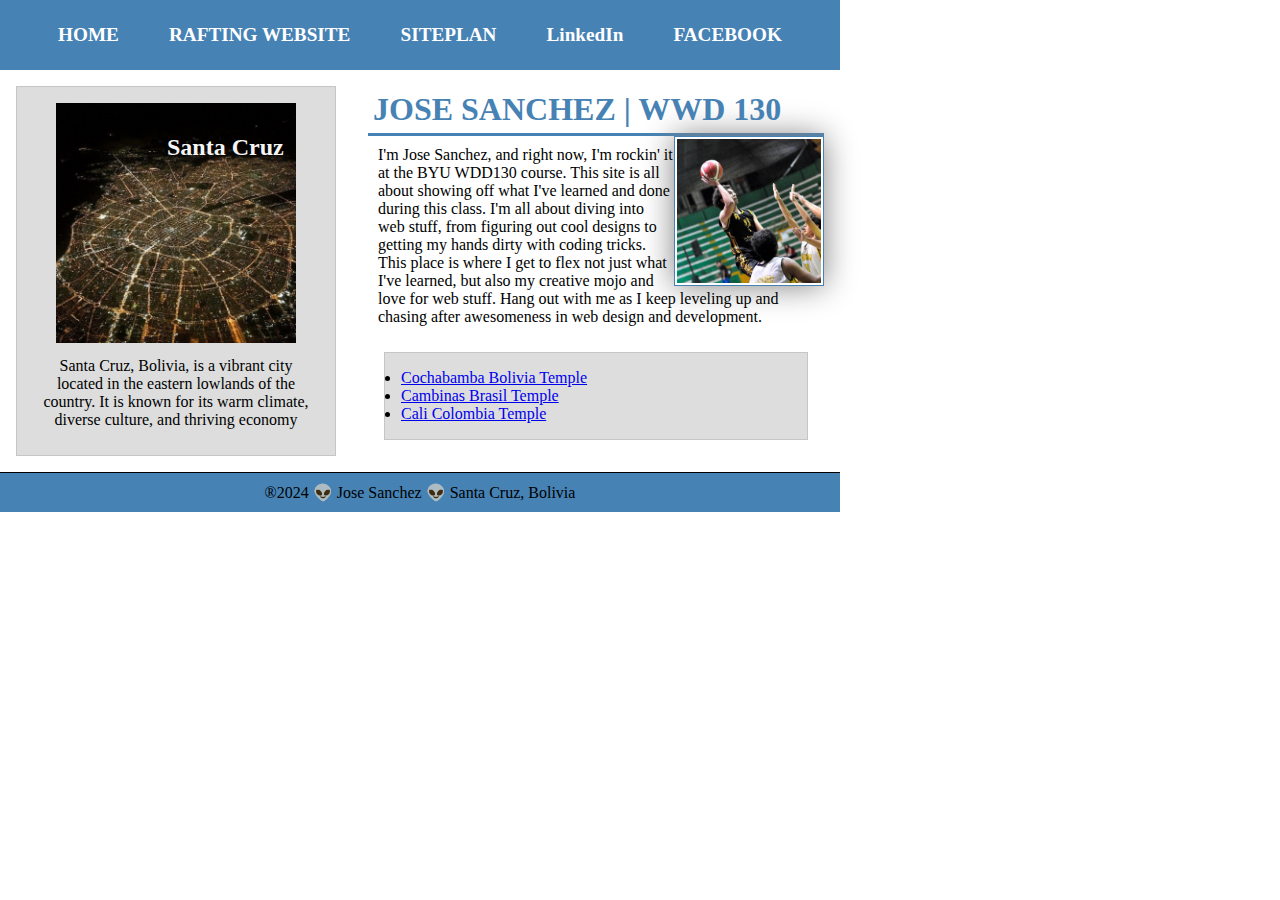
<file: index.html>
<!doctype html>
<html lang="en-US">
  <head>
    <meta charset="utf-8">
    <meta name="viewport" content="width=device-width,initial-scale=1.0">
    <title>Jose Sanchez  WDD 130</title>
    <meta name ="description" content="My name is Jose Sanchez, and I'm currently enrolled in the BYU WDD130 course. This webpage serves as a platform to showcase and assess the knowledge and skills I've acquired throughout the duration of the course. As an enthusiastic learner, I've dedicated myself to exploring various aspects of web development, from design principles to coding techniques. Through this page, I aim to demonstrate not only my understanding of the course material but also my creativity and passion for web development. Join me on this journey as I continue to expand my expertise and strive for excellence in the field of web design and development">
    <meta name="author" content="Jose Sanchez wdd130">
    <link href="styles/style.css" rel="stylesheet" >
  </head>

  <body>
    <header>
        <nav>
            <a href="#">HOME</a>
            <a href="wwr/">RAFTING WEBSITE</a>
            <a href="wwr/sie-plan-rafting.html">SITEPLAN</a>
            <a href="www.linkedin.com/in/jose-sánchez-bejarano-bb2590280"> LinkedIn</a>
            <a href="https://www.facebook.com/"> FACEBOOK</a>
          </nav>
        </header>
        <div class="grid">
          <main>
            <h1>JOSE SANCHEZ | WWD 130</h1> 
            <img src="images/profile.jpeg" alt="Jose Sanchez" width="200"/>
            <p>I'm Jose Sanchez, and right now, I'm rockin' it at the BYU WDD130 course. This site is all about showing off what I've learned and done during this class. I'm all about diving into web stuff, from figuring out cool designs to getting my hands dirty with coding tricks. This place is where I get to flex not just what I've learned, but also my creative mojo and love for web stuff. Hang out with me as I keep leveling up and chasing after awesomeness in web design and development.</p>
            <ul class="box">
              <li><a href="https://www.churchofjesuschrist.org/temples/details/cochabamba-bolivia-temple" target="_blank">Cochabamba Bolivia Temple</a></li>
              <li><a href="https://www.churchofjesuschrist.org/temples/details/campinas-brazil-temple" target="_blank">Cambinas Brasil Temple</a></li>
              <li><a href="https://www.churchofjesuschrist.org/temples/details/cali-colombia-temple" target="_blank">Cali Colombia Temple</a></li>
            </ul>
          </main>
          <!-- Cambio: Aquí se movió el elemento aside dentro del contenedor div.grid -->
          <aside class="box">
            <h2>Santa Cruz</h2>
            <img src="images/santa-cruz-vista-aerea.jpg" alt="Santa cruz air">
            <p>Santa Cruz, Bolivia, is a vibrant city located in the eastern lowlands of the country. It is known for its warm climate, diverse culture, and thriving economy</p>
          </aside>
        </div>
    
        
        <footer>
          <p>&#174;2024 👽 Jose Sanchez  👽 Santa Cruz, Bolivia</p>  
        </footer>
  </body>
  <!-- last update 14.03.2014-->
</html>
</file>
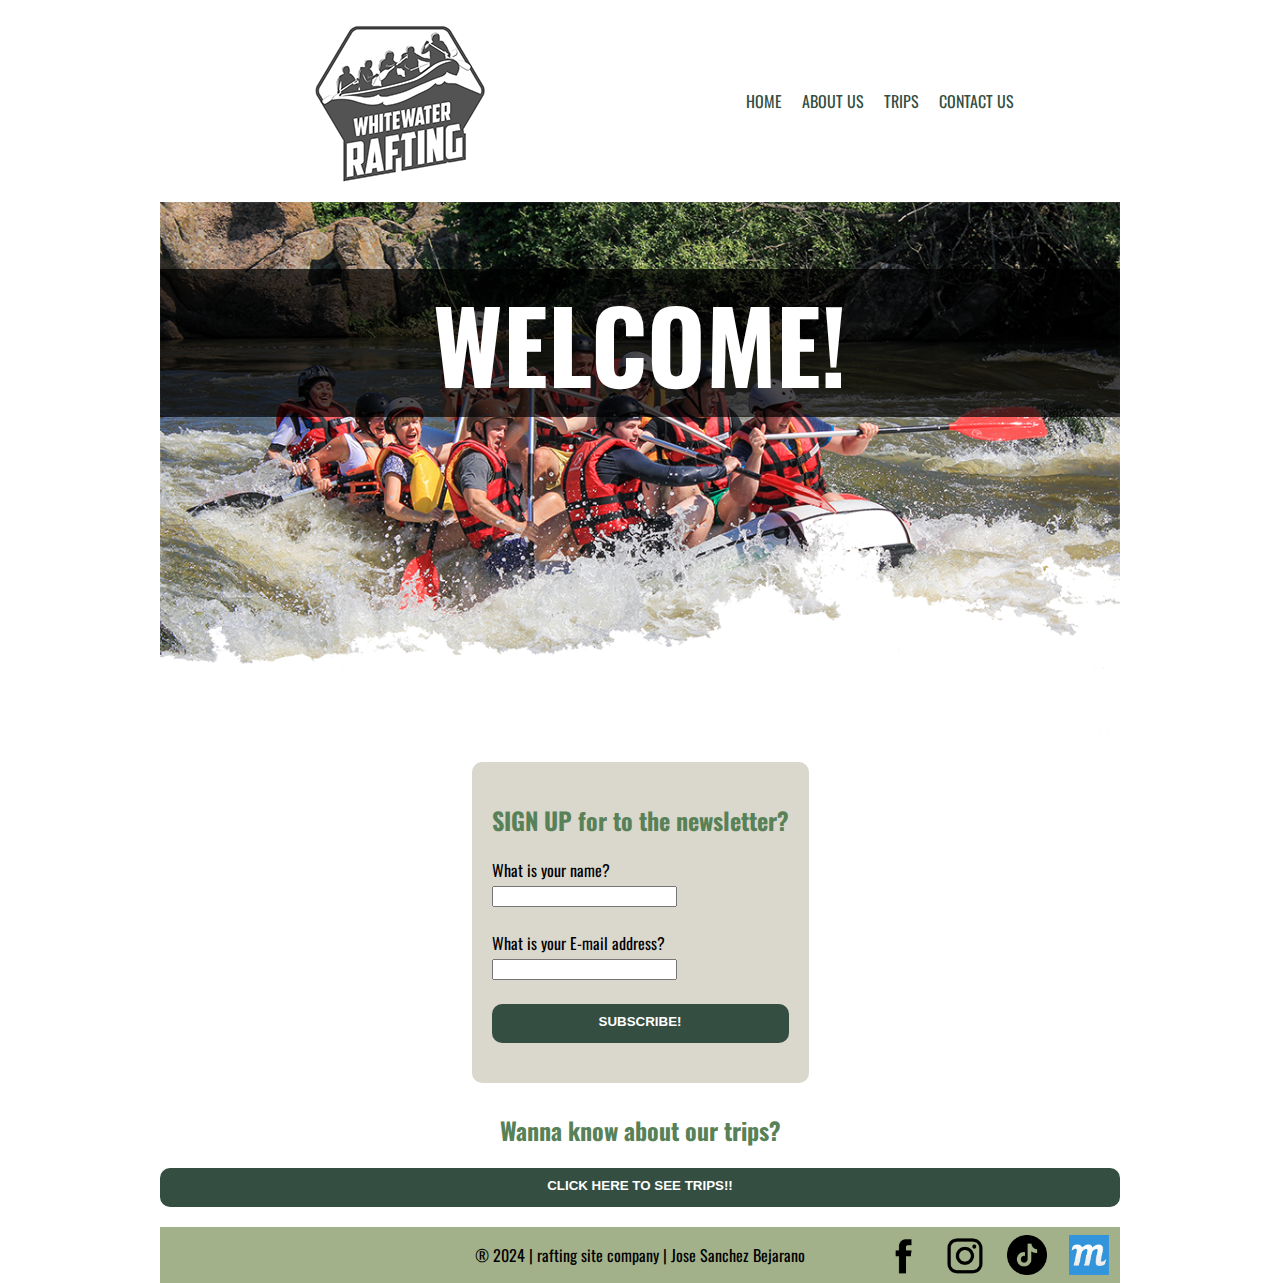
<file: wwr/index.html>
<!DOCTYPE html>
<html lang="en">
<head>
    <meta charset="UTF-8">
    <meta name="viewport" content="width=device-width, initial-scale=1.0">
    <title>Rafting site company home page</title>
    <meta name="description" content="Explore the essence of adventure on our website dedicated to white-water rafting. Dive into detailed guides, captivating imagery, and enticing descriptions of our exhilarating excursions. Discover the thrill awaiting you amidst nature's untamed beauty. Start planning your next adrenaline-fueled journey today!">
    <meta name="author" content="Jose Sanchez wdd130">
    <link  href="styles/rafting.css" rel="stylesheet">
</head>
<body>
    <header>
        <img src="images/website-logo.png" alt="site logo">
        <nav>
            <a href="index.html">HOME</a>
            <a href="about.html">ABOUT US</a>
            <a href="trips.html">TRIPS</a>
            <a href="contact.html">CONTACT US</a>
        </nav> 
        
    </header>
    <Main>
    <div class="homepage">
        <h1>WELCOME!</h1>
        <div class="background">
          <img src="images/heroimage.png" alt="welcome-image">
        </div>
    </div>
        <div class="form">
            <form>
                <h2> SIGN UP for to the newsletter?</h2>
                <label for="question1">What is your name?</label><br>
                <input type="text" id="question1" name="name"><br><br>
    
                <label for="question2">What is your E-mail address?</label><br>
                <input type="text" id="question2" name="address"><br><br>
                
                <button type="submit" id="submit-button"> SUBSCRIBE!</button>
          </form> 
         </div>
         <h2>Wanna know about our trips?</h2>
        <button type="button" id="contactbutton" onclick="window.location.href='trips.html'"> CLICK HERE TO SEE TRIPS!!</button>      
    </main>
    <footer>
        <p></p>
        <p>&#174; 2024 | rafting site company | Jose Sanchez Bejarano</p> 
        <nav class="sociallinks">
            <a href="https://facebook.com"><img src="images/socialmedia1.webp" alt="facebook"></a>
            <a href="https://instagram.com"><img src="images/socialmedia3.webp" alt="instagram"></a>
            <a href="https://www.tiktok.com/"><img src="images/socialmedia4.webp" alt="tiktok"></a>
            <a href="https://app.moqups.com/tLy3Ry1AZb2GBJyRvs6DhQZPJ04hWv7E/view/page/ad64222d5"> <img src="images/logomoqups.jpg" alt="wireframe here"></a>
        </nav>
    </footer>   
</body>
</html>
</file>
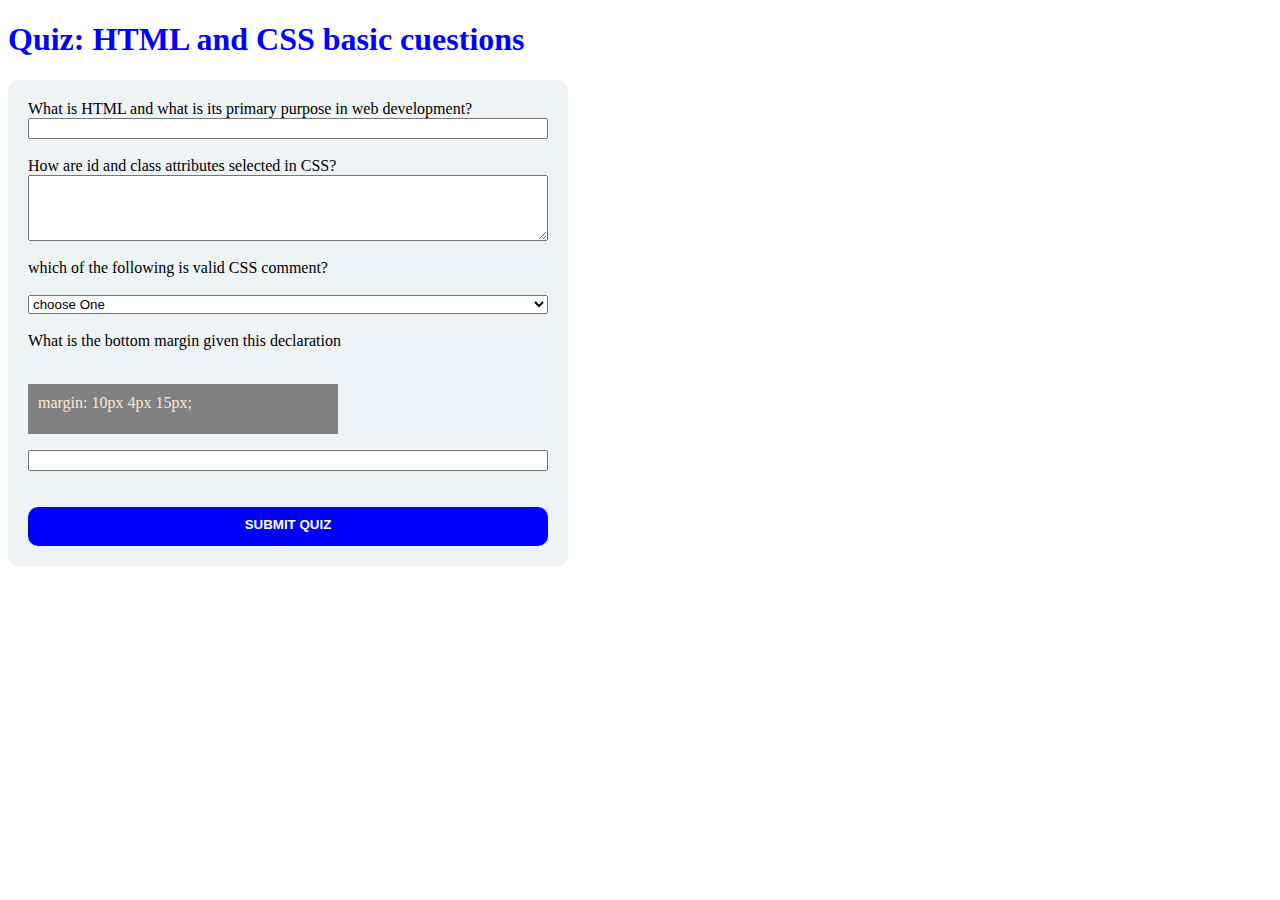
<file: quiz.html>
<!DOCTYPE html>
<html lang="en">
<head>
    <meta charset="UTF-8">
    <meta name="viewport" content="width=device-width, initial-scale=1.0">
    <meta name="description" content="This HTML snippet presents a fundamental quiz form, delving into queries about HTML and CSS basics. Explore questions about HTML's primary role in web development, the selection of ID and class attributes in CSS, valid CSS comments, and practical margin declarations. Dive into this interactive quiz to test your knowledge in HTML and CSS essentials.">
    <meta name="author" content="Jose Sanchez wdd130">
    <title>Quiz page</title>
    <link href="styles/quiz.css" rel="stylesheet">
</head>
<body>
    <header>
        <h1>Quiz: HTML and CSS basic cuestions</h1>
    </header>
    <form>
          <label for="question 1">What is HTML and what is its primary purpose in web development?</label>
          <input type="text" id="q1" name="q1"><br>

          <label for="question 2">How are id and class attributes selected in CSS?</label>
          <textarea id="q2" name="q2" rows="4" cols="50"></textarea><br>
          
          <label for="question 3">which of the following is valid CSS comment?</label><br>
            <select id="q3" name="q3"><br>
            <option value="" selected disabled>choose One</option>
            <option value="option1">Option 1</option>
            <option value="option2">option 2</option>
            <option value="option3">option 3</option>            
            </select><br>

          <label for="q4">What is the bottom margin given this declaration</label><br>
            <p>margin: 10px 4px 15px;</p>
            <input type="number" id="q4" name="q4" step="1" required><br><br>
            
            
          <button type="submit"> SUBMIT QUIZ</button>
    </form>
</body>
</html>
</file>
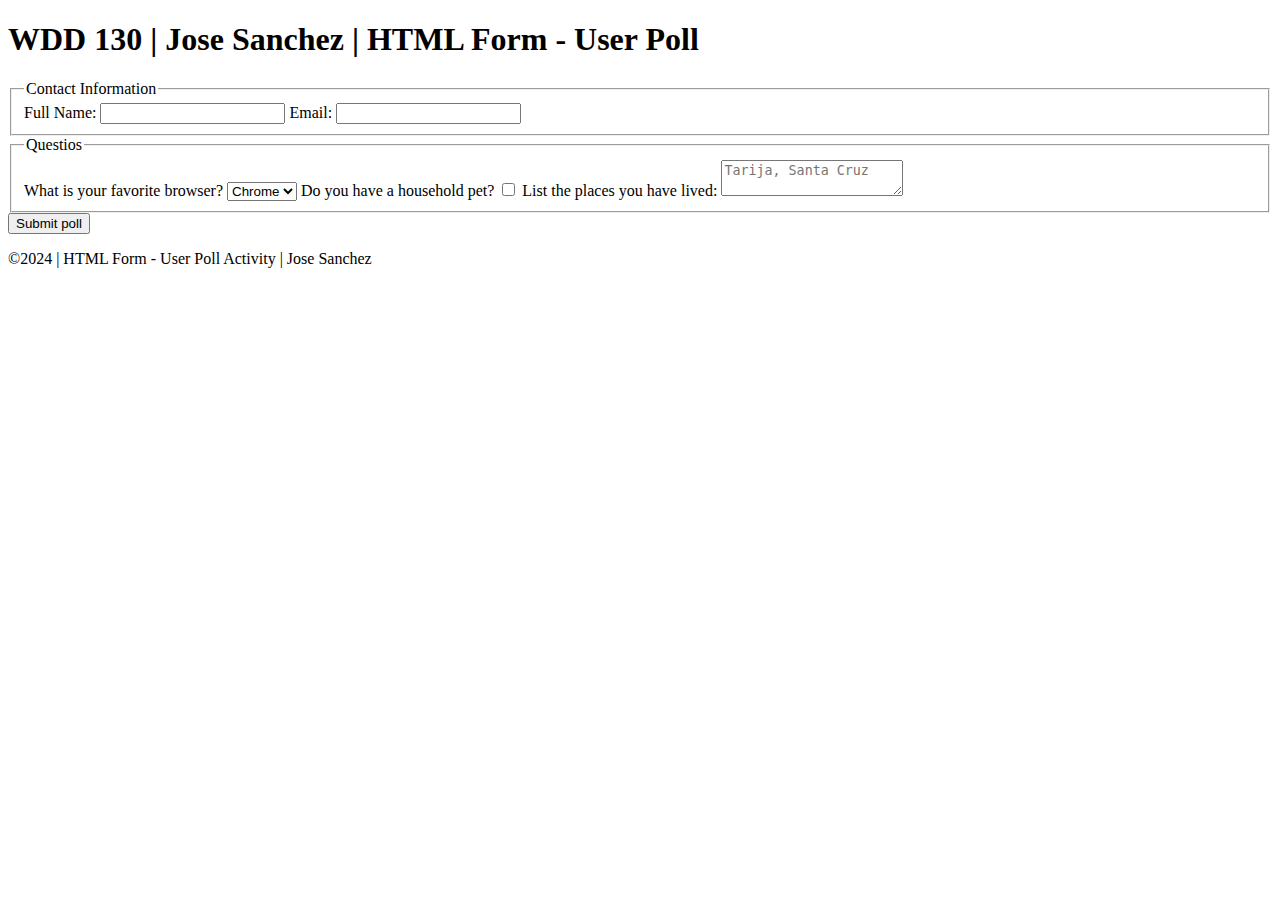
<file: week05/poll-form.html>
<!DOCTYPE html>
<html lang="en-us">
<head>
  <meta charset="utf-8">
  <meta name="viewport" content="width=device-width, initial-scale=1">
  <title>WDD 130 | HTML Form - User Poll</title>
</head>
<body>
<header>
  <h1>WDD 130 | Jose Sanchez | HTML Form - User Poll</h1>
</header>
<main>
    <form>
      <fieldset>
        <legend>Contact Information</legend>
        <label for="fullname">Full Name:</label>
        <input type="text" id="fullname" name="fullname">
        <label for="useremail">Email:</label>
        <input type="email" id="useremail" name="useremail">
      </fieldset>
      <fieldset>
        <legend>Questios</legend>
        <label for="browser">What is your favorite browser?</label>
         <select id="browser" name="browser">
            <option value="chrome">Chrome</option>
            <option value="firefox">Firefox</option>
            <option value="edge">Edge</option>
            <option value="other">Other</option>
         </select> 
        <label for="pet">Do you have a household pet?</label>
        <input type="checkbox" id="pet" name="pet">
        <label for="feedback">List the places you have lived:</label>
        <textarea id="feedback" name="feedback" rows="2" placeholder="Tarija, Santa Cruz"></textarea>
      </fieldset>
      <button type="submit"> Submit poll</button>
    </form>
</main>
<footer>
  <p>©2024 | HTML Form - User Poll Activity | Jose Sanchez</p>
</footer>
</body>
</html>
</file>
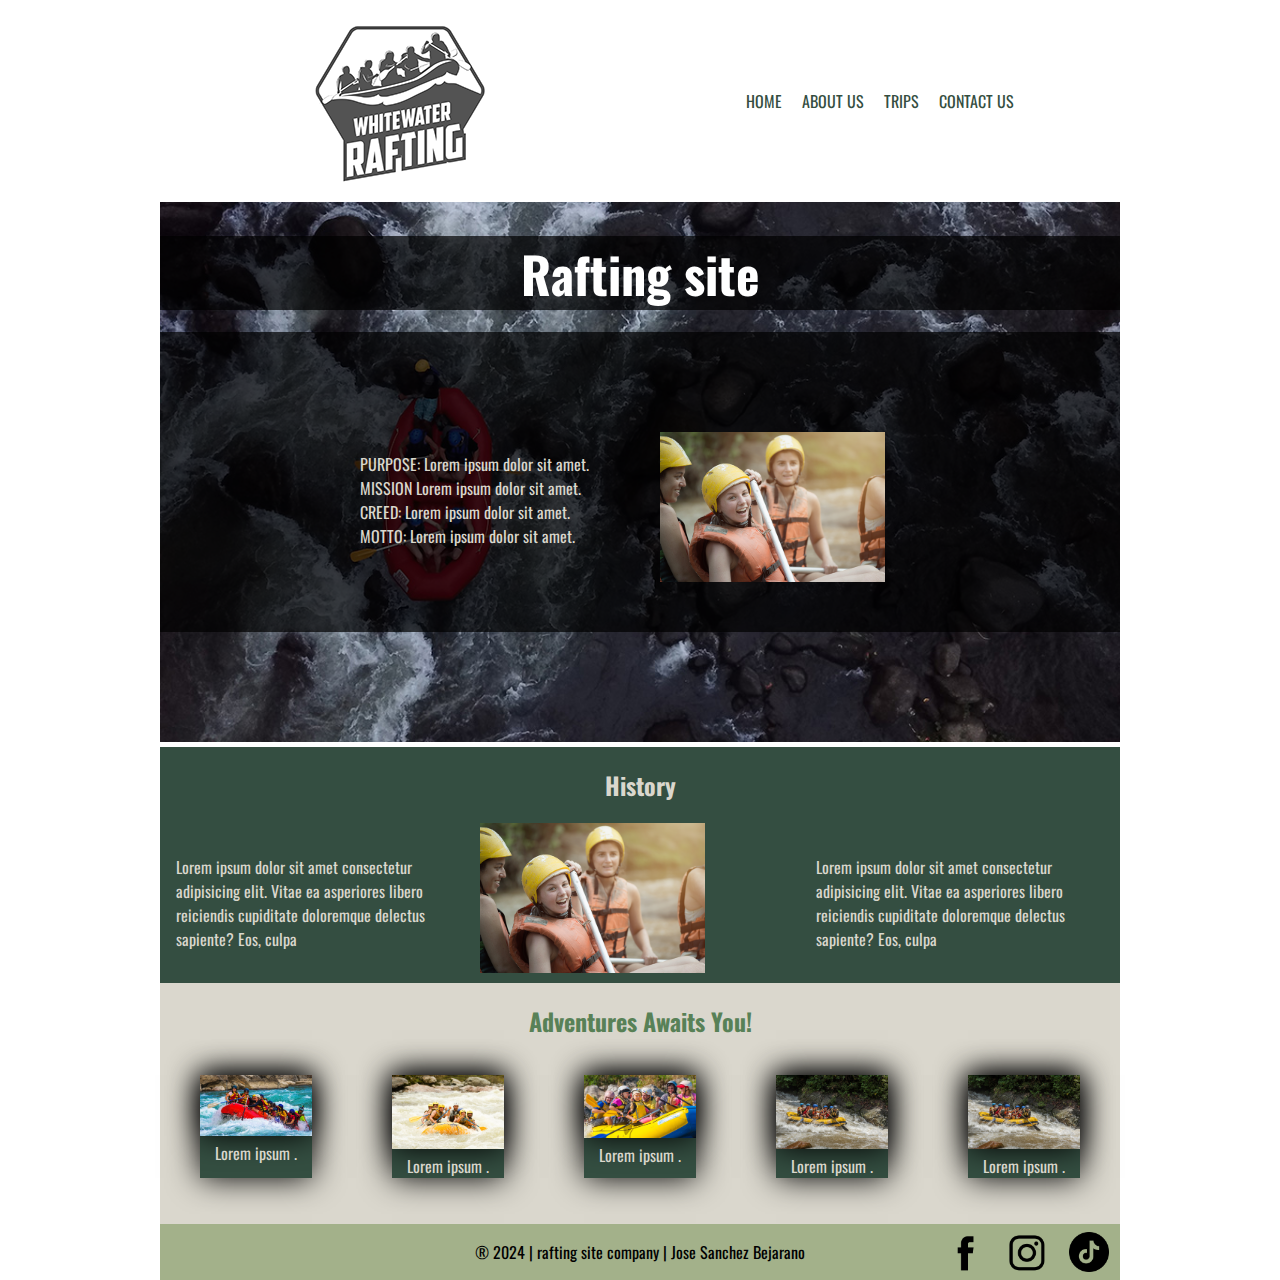
<file: wwr/about.html>
<!DOCTYPE html>
<html lang="en">
<head>
    <meta charset="UTF-8">
    <meta name="viewport" content="width=device-width, initial-scale=1.0">
    <title>White Wathers rafting site About Us page</title>
    <meta name="description" content=" This page features a clear and easy-to-navigate structure, with a header containing the site's logo and a navigation menu allowing access to main sections like home, about us, trips, and contact. The main body of the page includes a prominent section with images and promotional text about the site's purpose and mission. Additionally, it provides information about rafting history and a section dedicated to the thrilling adventures awaiting visitors. The footer includes the copyright year, the name of the rafting company, and the owner's name, along with links to the company's social media. In summary, this page offers a comprehensive overview of the rafting company, its history, and the exciting experiences it offers, all presented in an engaging and accessible manner for users.">
    <meta name="author" content="Jose Sanchez">
    <link  href="styles/rafting.css" rel="stylesheet">
</head>
<body>
    <header>
        <img src="images/website-logo.png" alt="site logo">
        <nav>
            <a href="index.html">HOME</a>
            <a href="about.html">ABOUT US</a>
            <a href="trips.html">TRIPS</a>
            <a href="contact.html">CONTACT US</a>
        </nav> 
    </header>
    <main>
        <section>
        <div class="hero">
            <h1>Rafting site</h1>
            <div class="background">
                <img src="images/background2.jpg" alt="background2">
            </div>
            <div class="content">
                <img src="images/rafting21_600.png" alt="happy client">
                <p>PURPOSE: Lorem ipsum dolor sit amet. MISSION Lorem ipsum dolor sit amet. CREED: Lorem ipsum dolor sit amet. MOTTO: Lorem ipsum dolor sit amet.</p>
             </div> 
        </div>
        <div class="history">
            <h2>History</h2>
            <img src="images/rafting21_600.png" alt="history img">
            <p>Lorem ipsum dolor sit amet consectetur adipisicing elit. Vitae ea asperiores libero reiciendis cupiditate doloremque delectus sapiente? Eos, culpa</p>
            <p>Lorem ipsum dolor sit amet consectetur adipisicing elit. Vitae ea asperiores libero reiciendis cupiditate doloremque delectus sapiente? Eos, culpa</p>
        </div>
        </section>
        
        <section>
        <div class="adventure">
            <h2>Adventures Awaits You!</h2>
            <figure>
                <img src="images/image1.jpg" alt="image 1">
                <figcaption>Lorem ipsum .</figcaption>
            </figure>
            <figure>
                <img src="images/image2.jpg" alt="image 2">
                <figcaption>Lorem ipsum .</figcaption>
            </figure>
            <figure>
                <img src="images/image3.jpg" alt="image 3">
                <figcaption>Lorem ipsum .</figcaption>
            </figure>
            <figure>
                <img src="images/image4.jpg" alt="image 4">
                <figcaption>Lorem ipsum .</figcaption>
            </figure>
            <figure>
                <img src="images/image5.jpg" alt="image 5">
                <figcaption>Lorem ipsum .</figcaption>
            </figure>
        </div>
        </section>
    </main>
    <footer>
        <p></p>
        <p>&#174; 2024 | rafting site company | Jose Sanchez Bejarano</p> 
        <nav class="sociallinks">
            <a href="https://facebook.com"><img src="images/socialmedia1.webp" alt="facebook"></a>
            <a href="https://instagram.com"><img src="images/socialmedia3.webp" alt="instagram"></a>
            <a href="https://www.tiktok.com/"><img src="images/socialmedia4.webp" alt="tiktok"></a>
        </nav>
    </footer>   
</body> 
</html>
</file>
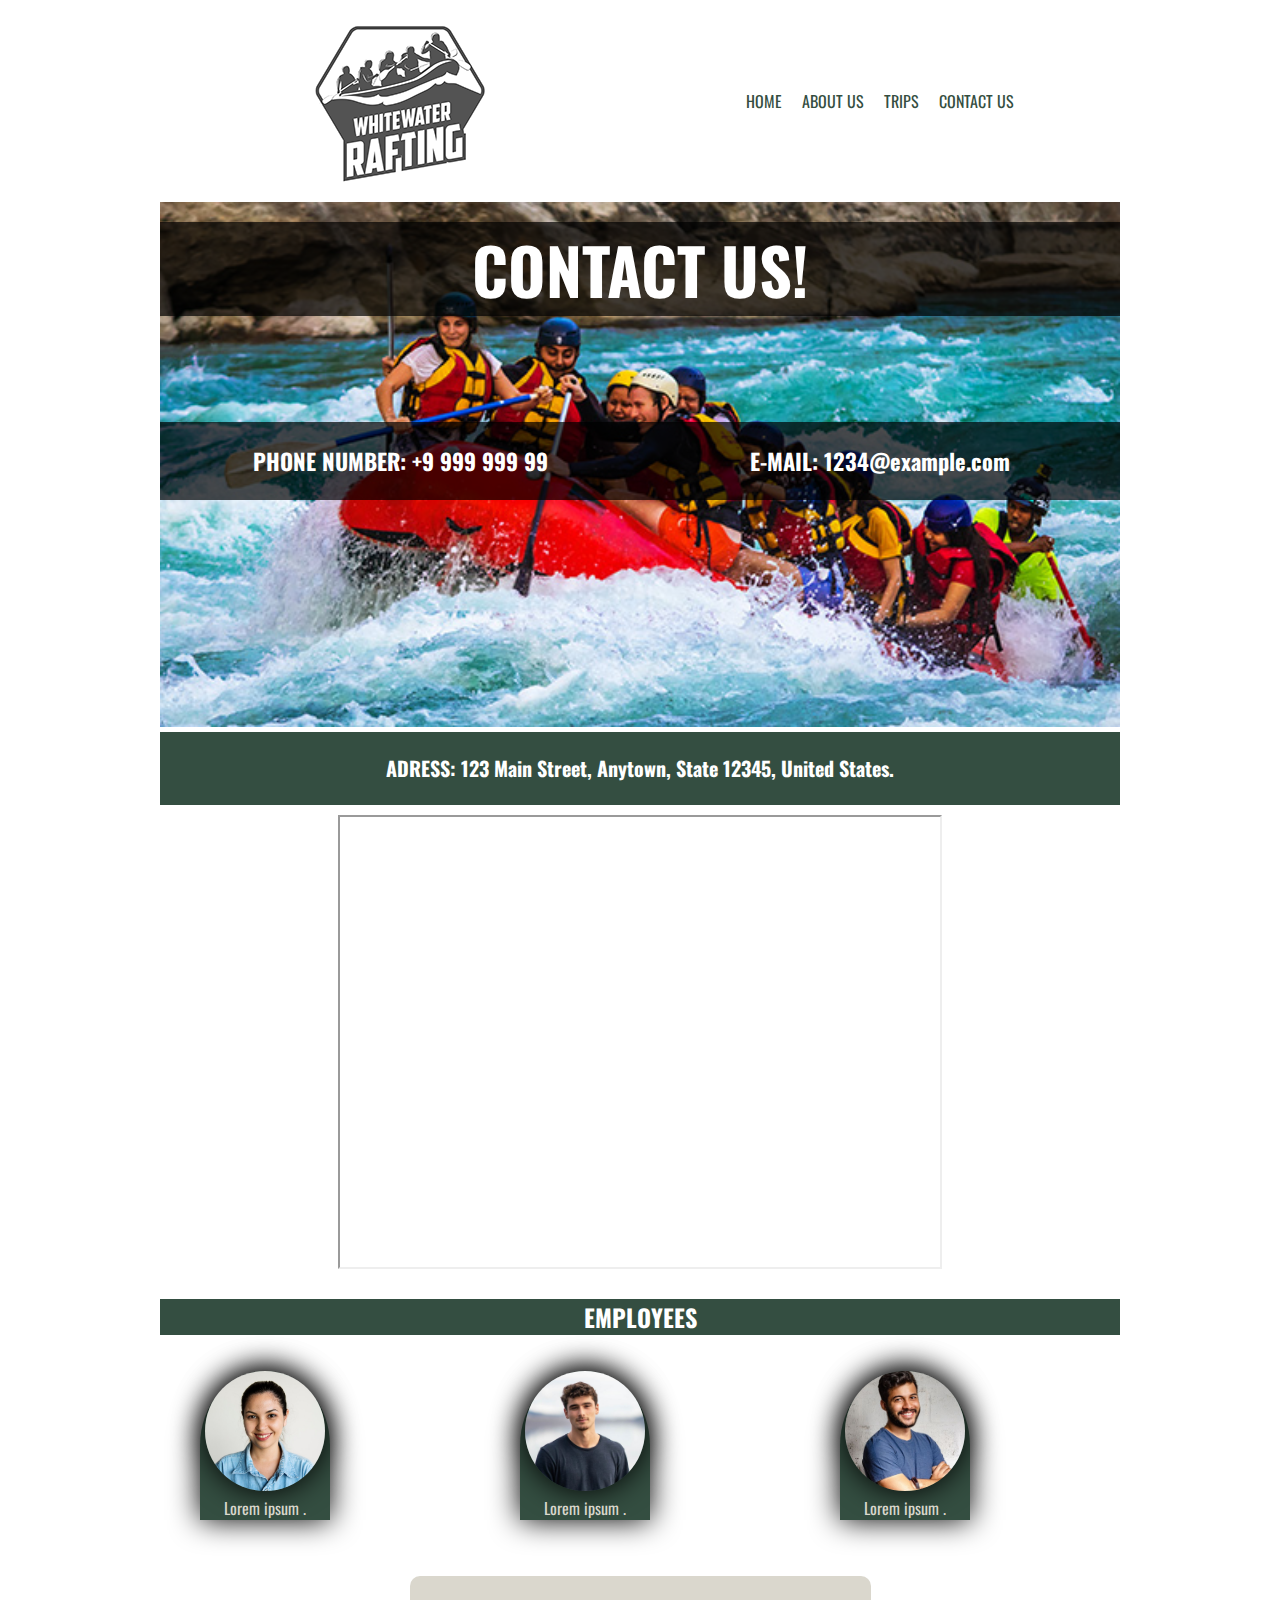
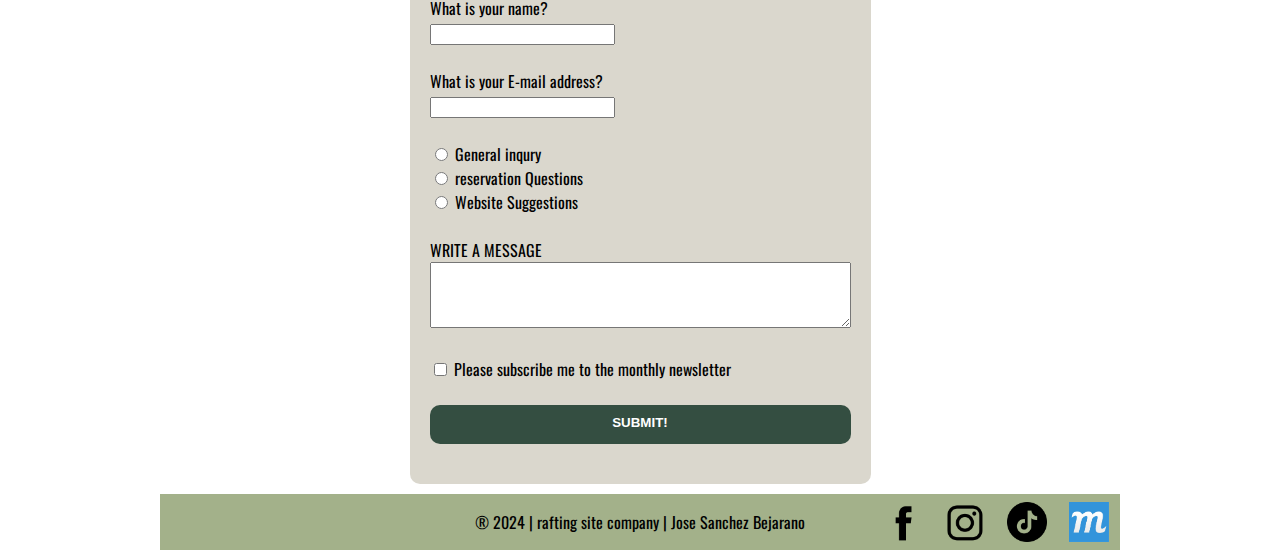
<file: wwr/contact.html>
<!DOCTYPE html>
<html lang="en">
<head>
    <meta charset="UTF-8">
    <meta name="viewport" content="width=device-width, initial-scale=1.0">
    <title>Contact US rafting site page</title>
    <meta name="description" content="Featuring essential navigation and a convenient contact form. Connect seamlessly for inquiries, feedback, or collaboration opportunities. Experience swift and satisfying communication with our team.">
    <meta name="author" content="Jose Sanchez">
    <link  href="styles/rafting.css" rel="stylesheet">
</head>
<body>
    <header>
        <img src="images/website-logo.png" alt="site logo">
        <nav>
            <a href="index.html">HOME</a>
            <a href="about.html">ABOUT US</a>
            <a href="trips.html">TRIPS</a>
            <a href="contact.html">CONTACT US</a>
        </nav> 
    </header>
    <main>
        <section>
            <div class="contact">
            <h1>CONTACT US!</h1>
            </div>
            <div class="info">
                
                <h3>PHONE NUMBER: +9 999 999 99  </h3>
                <h3>E-MAIL: 1234@example.com</h3>
                </div>
            <div class="background">
                <img src="images/image1.jpg" alt="background2">
            </div>
            <div class="address">
                <h2>ADRESS: 123 Main Street, Anytown, State 12345, United States.</h2>
            </div>
            <div class="map">
                <iframe src="https://www.google.com/maps/embed?pb=!1m14!1m12!1m3!1d31591.9011964945!2d-63.19401670539515!3d-17.79668637066323!2m3!1f0!2f0!3f0!3m2!1i1024!2i768!4f13.1!5e0!3m2!1ses-419!2sbo!4v1711764659380!5m2!1ses-419!2sbo" width="600" height="450" allowfullscreen="" loading="lazy" referrerpolicy="no-referrer-when-downgrade"></iframe> 
            </div>
        </section>
        <section>
            <div class="employees">
            <h2>EMPLOYEES</h2>
            <figure>
                <img src="images/employee1.jpg" alt="image 1">
                <figcaption>Lorem ipsum .</figcaption>
            </figure>
            <figure>
                <img src="images/employee2.jpg" alt="image 2">
                <figcaption>Lorem ipsum .</figcaption>
            </figure>
            <figure>
                <img src="images/employee3.jpg" alt="image 3">
                <figcaption>Lorem ipsum .</figcaption>
            </figure>
            </div>
        </section>
        <div class="form">
        <form>
            <label for="question1">What is your name?</label><br>
            <input type="text" id="question1" name="name"><br><br>

            <label for="question2">What is your E-mail address?</label><br>
            <input type="text" id="question2" name="address"><br><br>
            
            <input type="radio" id="option1" name="q3" value="option1">
            <label for="option1">General inqury</label><br>
            <input type="radio" id="option2" name="q3" value="option2">
            <label for="option2">reservation Questions</label><br>
            <input type="radio" id="option3" name="q3" value="option3">
            <label for="option3">Website Suggestions</label><br><br>

            <label for="question4">WRITE A MESSAGE</label><br>
            <textarea id="question4" name="question4" rows="4" cols="50"></textarea><br><br>

            <input type="checkbox" id="subscribe" name="subscribe" value="yes">
            <label for="subscribe">Please subscribe me to the monthly newsletter</label><br><br>
             
            <button type="submit" id="submit-button"> SUBMIT!</button>
      </form> 
     </div>
    </main>
    <footer>
        <p></p>
        <p>&#174; 2024 | rafting site company | Jose Sanchez Bejarano</p> 
        <nav class="sociallinks">
            <a href="https://facebook.com"><img src="images/socialmedia1.webp" alt="facebook"></a>
            <a href="https://instagram.com"><img src="images/socialmedia3.webp" alt="instagram"></a>
            <a href="https://www.tiktok.com/"><img src="images/socialmedia4.webp" alt="tiktok"></a>
            <a href="https://app.moqups.com/tLy3Ry1AZb2GBJyRvs6DhQZPJ04hWv7E/view/page/ad64222d5"> <img src="images/logomoqups.jpg" alt="wireframe here"></a>
        </nav>
    </footer>   
</body> 
</html>
</file>
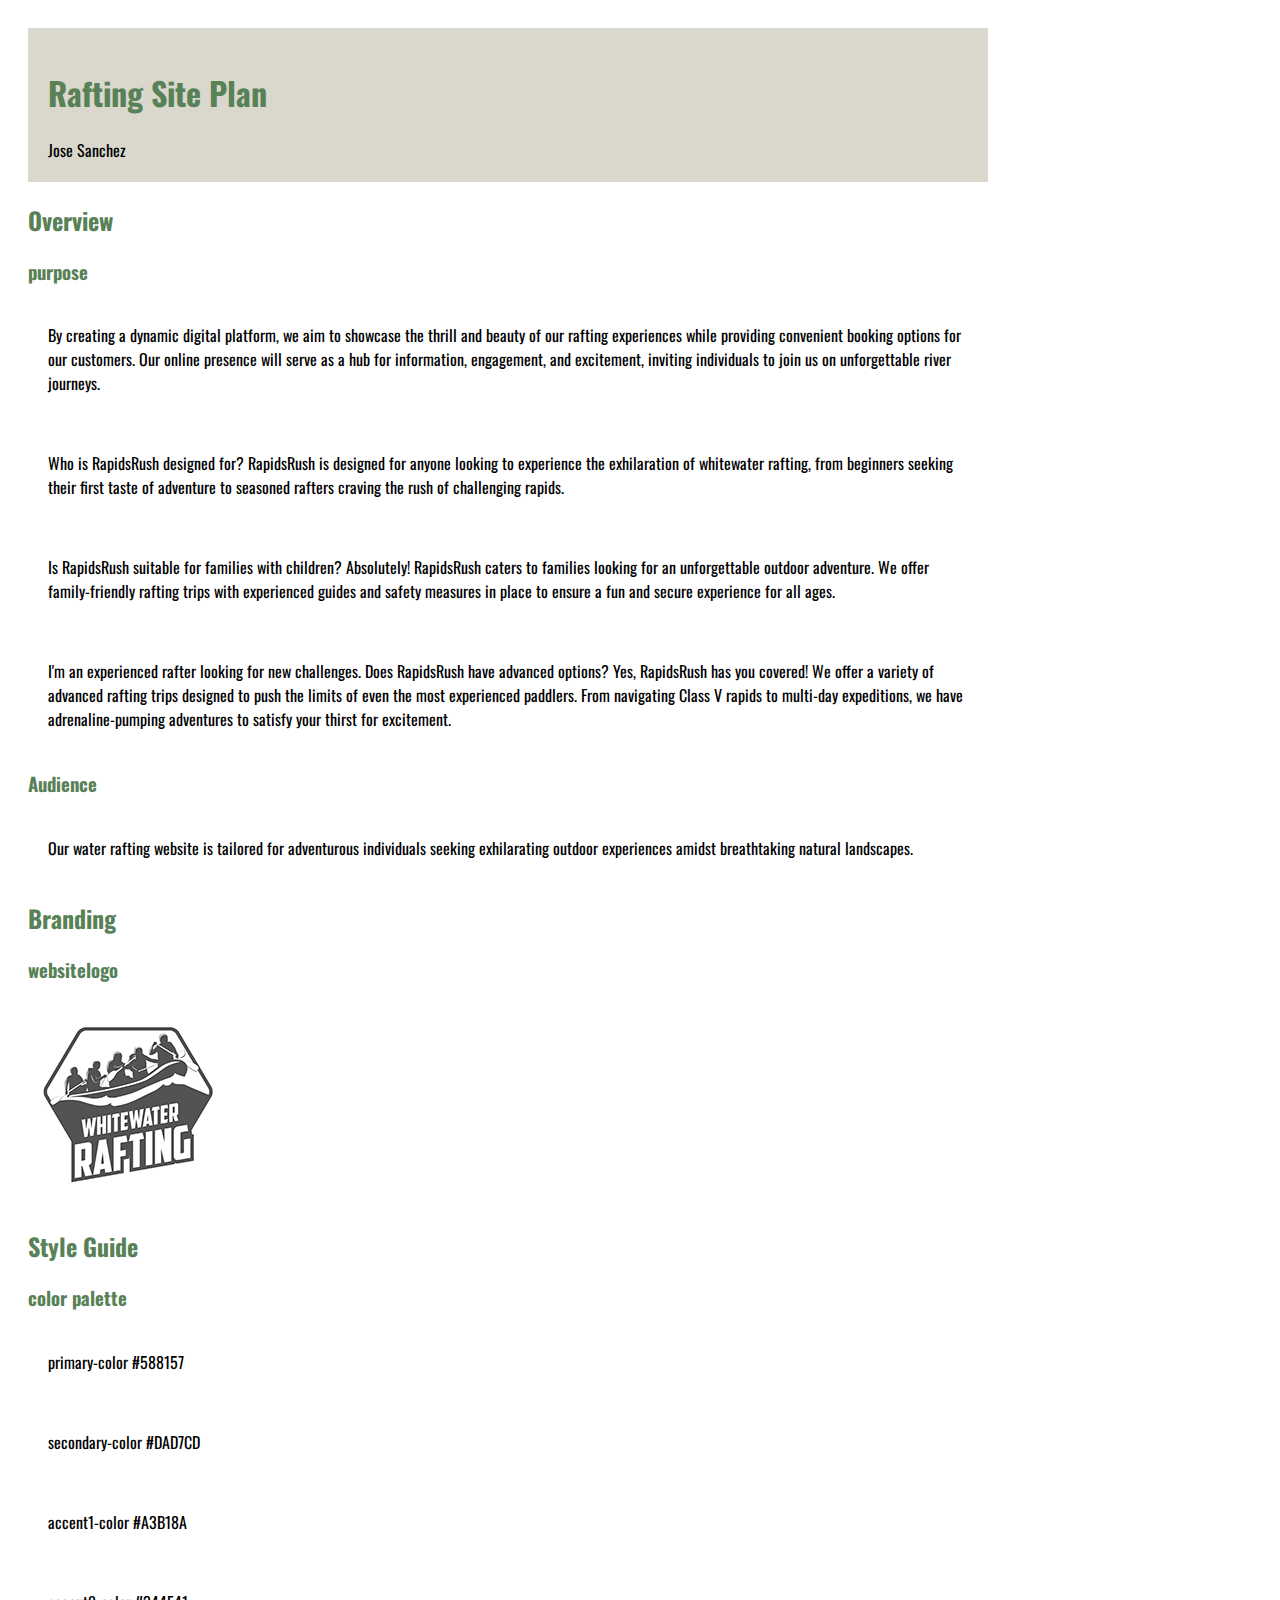
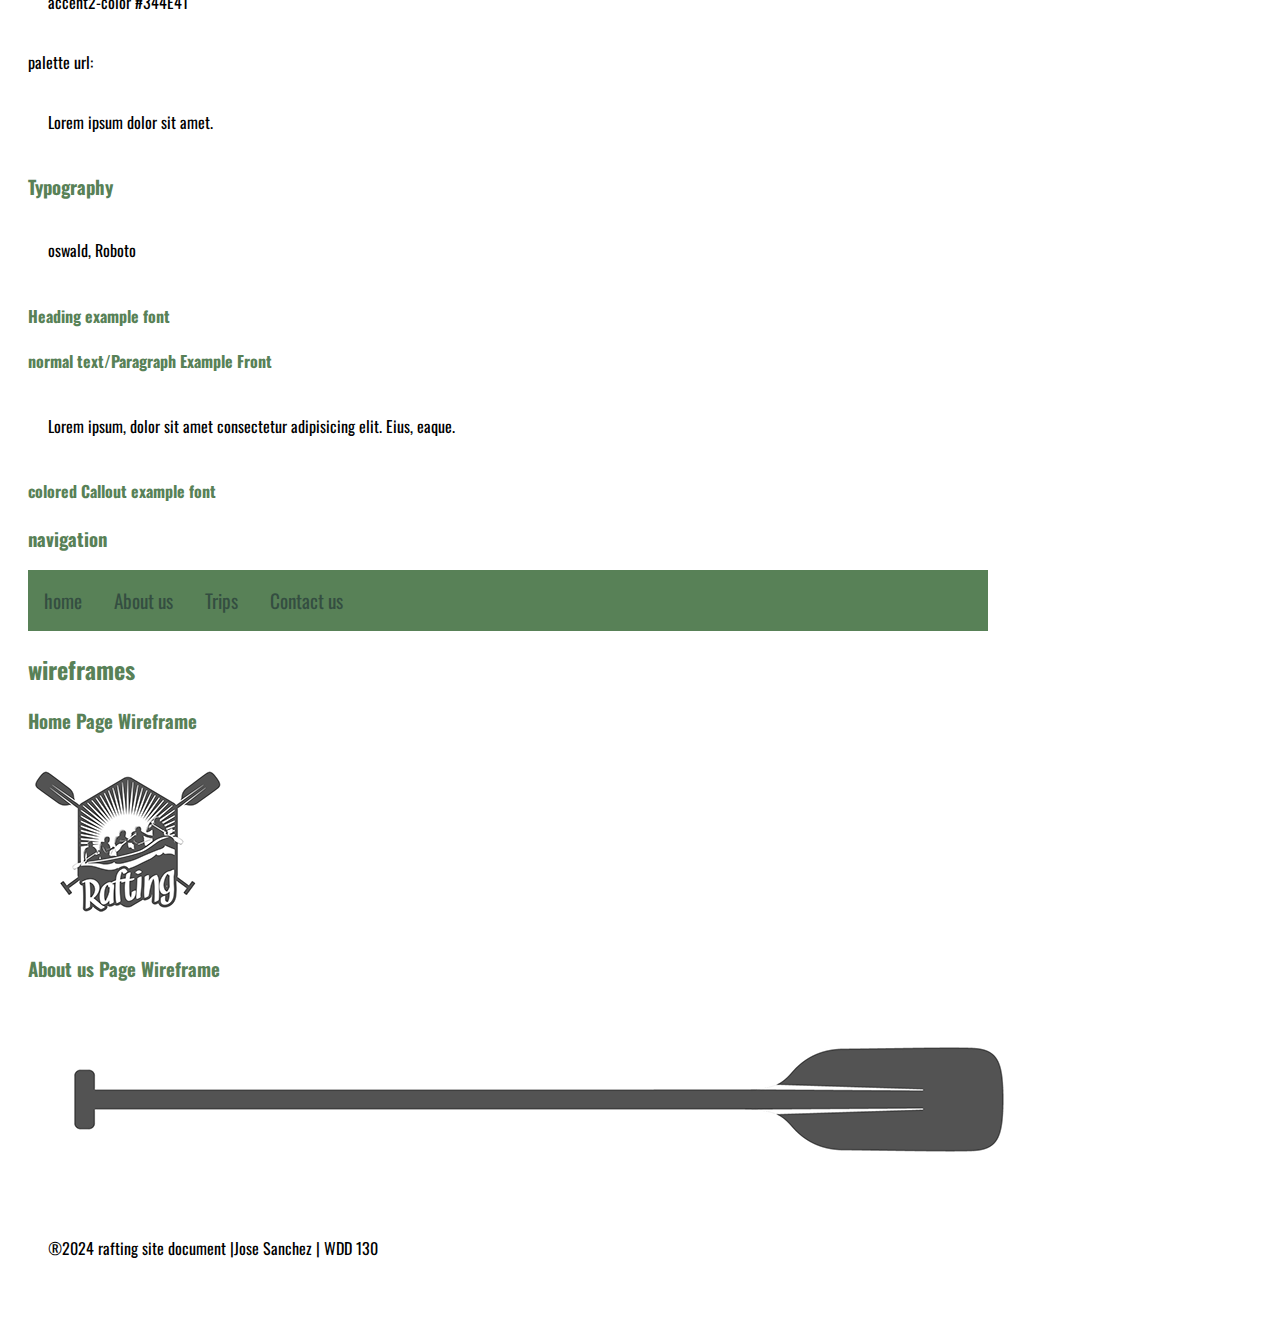
<file: wwr/site-plan-rafting.html>
<!DOCTYPE html>
<html lang="en">
<head>
    <meta charset="UTF-8">
    <meta name="viewport" content="width=device-width, initial-scale=1.0">
    <title>Rafting Site Plan </title>
    <meta name="title" content="jose Sanchez | WDD130"> 
    <meta name="description" content="This website is designed to provide adrenaline junkies and nature enthusiasts with comprehensive information about the thrilling world of whitewater rafting. Whether you're a seasoned pro or a first-time rafter, RapidsRush caters to all levels of experience. Our branding embodies the excitement and adventure of rafting, with a dynamic logo featuring bold, flowing typography and vibrant colors inspired by the rush of rapids. The style guide for our website embraces a clean and modern aesthetic, with crisp imagery, intuitive navigation, and engaging content to captivate our audience and inspire them to embark on their next rafting adventure.">
    <meta name="author" content="Jose Sanchez">
    <link rel="stylesheet" href="styles/site-plan-rafting.css">
</head>

<body>
    <header>
        <h1>Rafting Site Plan</h1>
        <div>Jose Sanchez</div>
    </header>
    <main>
        <h2>Overview</h2>    
        
        <h3>purpose</h3>
        <p> By creating a dynamic digital platform, we aim to showcase the thrill and beauty of our rafting experiences while providing convenient booking options for our customers. Our online presence will serve as a hub for information, engagement, and excitement, inviting individuals to join us on unforgettable river journeys.</p>
        <p> Who is RapidsRush designed for?                    
            RapidsRush is designed for anyone looking to experience the exhilaration of whitewater rafting, from beginners seeking their first taste of adventure to seasoned rafters craving the rush of challenging rapids.
        <p>Is RapidsRush suitable for families with children?
Absolutely! RapidsRush caters to families looking for an unforgettable outdoor adventure. We offer family-friendly rafting trips with experienced guides and safety measures in place to ensure a fun and secure experience for all ages.</p>
        <p>I'm an experienced rafter looking for new challenges. Does RapidsRush have advanced options?
Yes, RapidsRush has you covered! We offer a variety of advanced rafting trips designed to push the limits of even the most experienced paddlers. From navigating Class V rapids to multi-day expeditions, we have adrenaline-pumping adventures to satisfy your thirst for excitement.</p>
        
        <h3>Audience</h3>
        <p>Our water rafting website is tailored for adventurous individuals seeking exhilarating outdoor experiences amidst breathtaking natural landscapes.</p>

        <h2>Branding</h2>
        <h3>websitelogo</h3>
        <img src="images/website-logo.png" alt="site logo">

        <h2>Style Guide</h2>

        <h3>color palette</h3>
        <p>primary-color  #588157</p> 
        <p>secondary-color #DAD7CD</p>
        <p>accent1-color #A3B18A</p>
        <p>accent2-color #344E41</p>
        palette url: <a href="https://coolors.co/palette/dad7cd-a3b18a-588157-3a5a40-344e41"></a>
        <p>Lorem ipsum dolor sit amet.</p>
        <h3>Typography</h3>
        <p>oswald, Roboto </p>
        <h4>Heading example font</h4>
        <h4>normal text/Paragraph Example Front</h4>
        <p>Lorem ipsum, dolor sit amet consectetur adipisicing elit. Eius, eaque.</p>
        <h4>colored Callout example font</h4>
        <h3>navigation</h3>
        <nav>
            <a href="1">home</a>
            <a href="2">About us</a>
            <a href="3">Trips</a>
            <a href="4">Contact us</a>
        </nav>
        <h2>wireframes</h2>
        <h3>Home Page Wireframe</h3>
        <img src="images/img2.png" alt="1">
        <h3>About us Page Wireframe</h3>
        <img src="images/img3.png" alt="2">
    </main>

    <footer>
        <p>&#174;2024 rafting site document |Jose Sanchez | WDD 130</p>
    </footer>
</body>
</html>
</file>
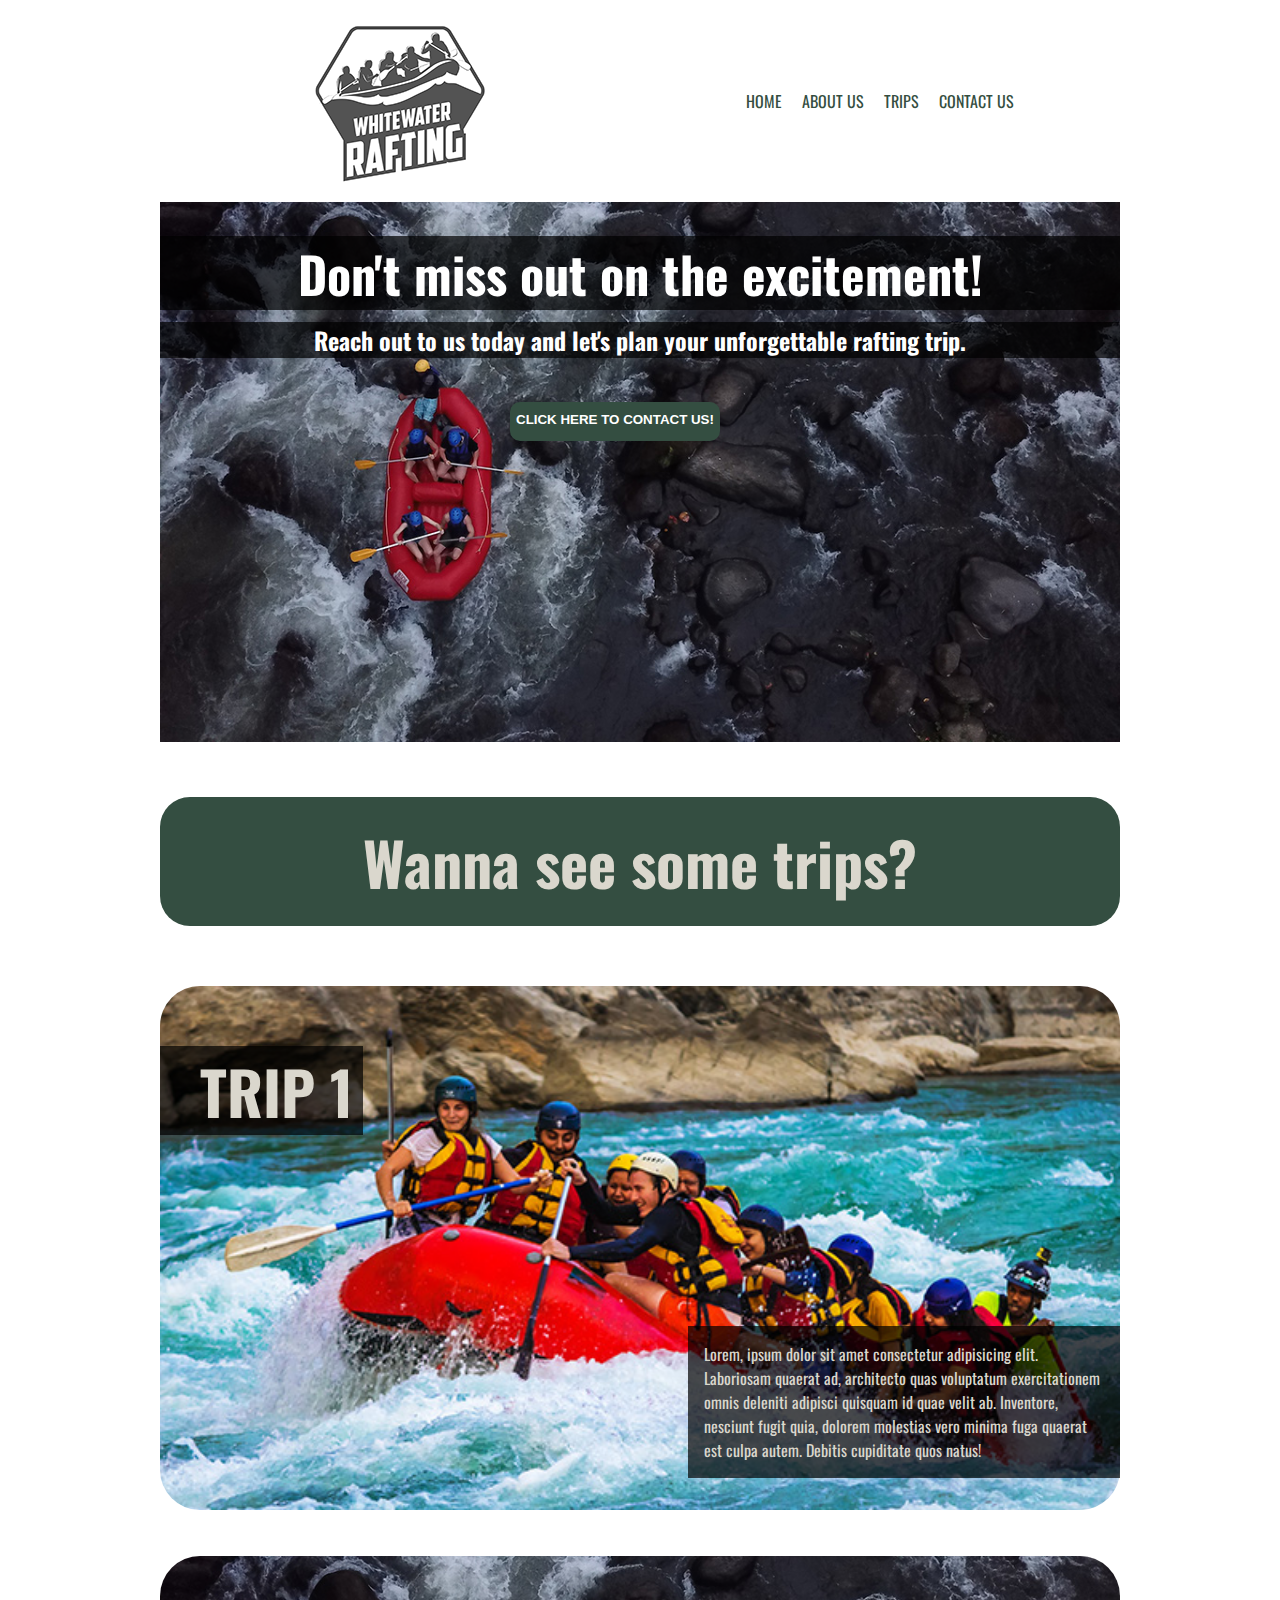
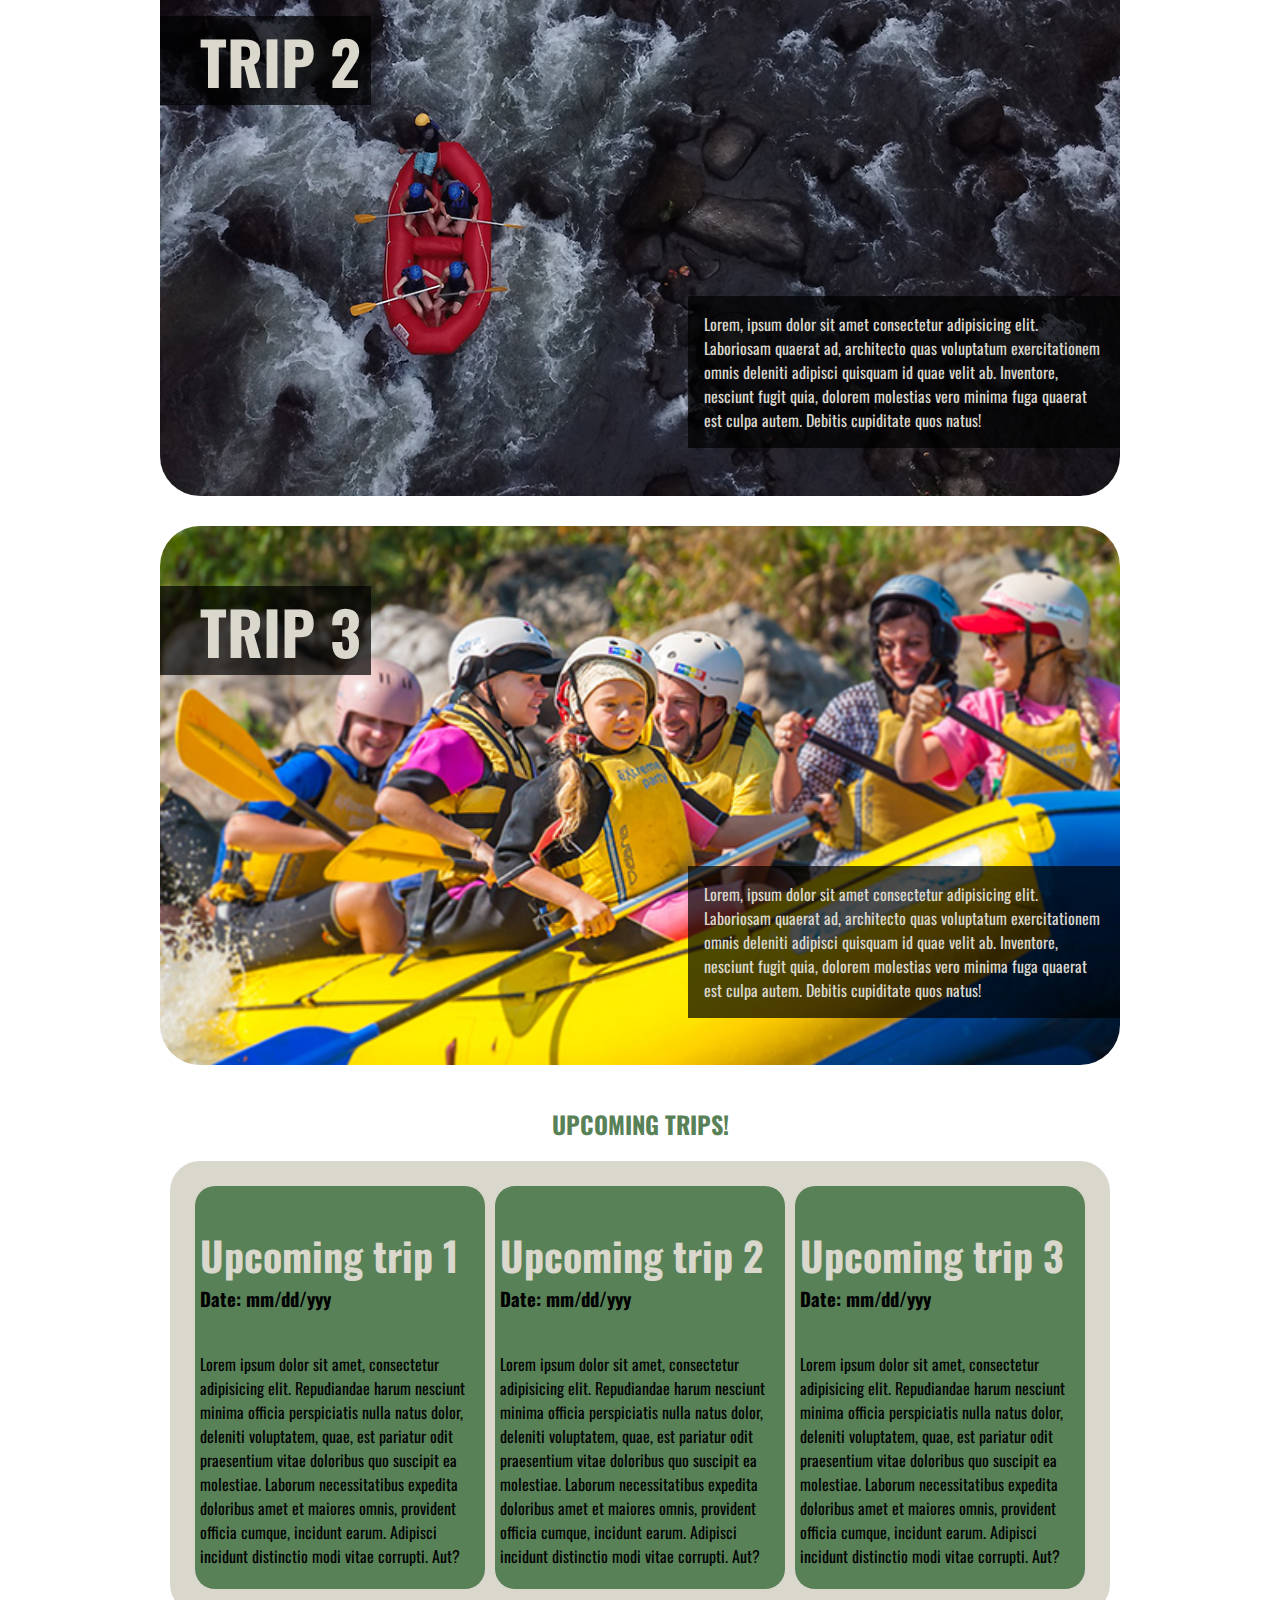
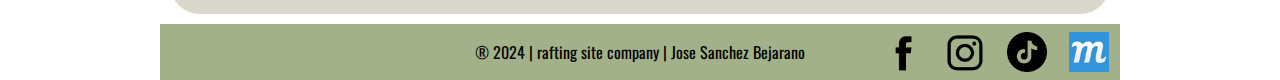
<file: wwr/trips.html>
<!DOCTYPE html>
<html lang="en-US">
<head>
    <meta charset="UTF-8">
    <meta name="viewport" content="width=device-width, initial-scale=1.0">
    <title>White Waters rafting site Trips page</title>
    <meta name="description" content="Experience the thrill of white-water adventures with our premier rafting company. Discover breathtaking scenery and adrenaline-pumping rapids on our unforgettable rafting trips. Book your adventure today!">
    <meta name="author" content="Jose Sanchez">
    <link  href="styles/rafting.css" rel="stylesheet">
</head>
<body>
    <header>
        <img src="images/website-logo.png" alt="site logo">
        <nav>
            <a href="index.html">HOME</a>
            <a href="about.html">ABOUT US</a>
            <a href="trips.html">TRIPS</a>
            <a href="contact.html">CONTACT US</a>
        </nav> 
    </header>
    <main>
        <section>
        <div class="hero">
            <h1>Don't miss out on the excitement!</h1>
            <h2>Reach out to us today and let's plan your unforgettable rafting trip.</h2>
            <div class="contactbutton">
                <button type="button" id="contactbutton"> CLICK HERE TO CONTACT US!</button>
            </div>
            <div class="background">
                <img src="images/background2.jpg" alt="background2">
            </div> 
        </div>  
        </section>
        <section>
            <h2 class="title">Wanna see some trips?</h2>
            <div class="trips">
                <div class="trip">  
                    <h3>TRIP 1</h3>
                    <img src="images/image1.jpg" alt="history img">
                    <p>Lorem, ipsum dolor sit amet consectetur adipisicing elit. Laboriosam quaerat ad, architecto quas voluptatum exercitationem omnis deleniti adipisci quisquam id quae velit ab. Inventore, nesciunt fugit quia, dolorem molestias vero minima fuga quaerat est culpa autem. Debitis cupiditate quos natus!</p>
                </div>
                <div class="trip">  
                    <h3>TRIP 2</h3>
                    <img src="images/background2.jpg" alt="history img">
                    <p>Lorem, ipsum dolor sit amet consectetur adipisicing elit. Laboriosam quaerat ad, architecto quas voluptatum exercitationem omnis deleniti adipisci quisquam id quae velit ab. Inventore, nesciunt fugit quia, dolorem molestias vero minima fuga quaerat est culpa autem. Debitis cupiditate quos natus!</p>
                </div>
                <div class="trip">  
                    <h3>TRIP 3</h3>
                    <img src="images/image3.jpg" alt="history img">
                    <p>Lorem, ipsum dolor sit amet consectetur adipisicing elit. Laboriosam quaerat ad, architecto quas voluptatum exercitationem omnis deleniti adipisci quisquam id quae velit ab. Inventore, nesciunt fugit quia, dolorem molestias vero minima fuga quaerat est culpa autem. Debitis cupiditate quos natus!</p>
                </div>
            </div> 
        </section>
        
            <h2>UPCOMING TRIPS!</h2>
            <section class="upcomingtrips">
                <div class="upcomingtrip">
                    <h2>Upcoming trip 1</h2>
                    <h3>Date: mm/dd/yyy</h3>
                    <p>Lorem ipsum dolor sit amet, consectetur adipisicing elit. Repudiandae harum nesciunt minima officia perspiciatis nulla natus dolor, deleniti voluptatem, quae, est pariatur odit praesentium vitae doloribus quo suscipit ea molestiae. Laborum necessitatibus expedita doloribus amet et maiores omnis, provident officia cumque, incidunt earum. Adipisci incidunt distinctio modi vitae corrupti. Aut?</p>
                </div>
                <div class="upcomingtrip">
                    <h2>Upcoming trip 2</h2>
                    <h3>Date: mm/dd/yyy</h3>
                    <p>Lorem ipsum dolor sit amet, consectetur adipisicing elit. Repudiandae harum nesciunt minima officia perspiciatis nulla natus dolor, deleniti voluptatem, quae, est pariatur odit praesentium vitae doloribus quo suscipit ea molestiae. Laborum necessitatibus expedita doloribus amet et maiores omnis, provident officia cumque, incidunt earum. Adipisci incidunt distinctio modi vitae corrupti. Aut?</p>
                </div>
                <div class="upcomingtrip">
                    <h2>Upcoming trip 3</h2>
                    <h3>Date: mm/dd/yyy</h3>
                    <p>Lorem ipsum dolor sit amet, consectetur adipisicing elit. Repudiandae harum nesciunt minima officia perspiciatis nulla natus dolor, deleniti voluptatem, quae, est pariatur odit praesentium vitae doloribus quo suscipit ea molestiae. Laborum necessitatibus expedita doloribus amet et maiores omnis, provident officia cumque, incidunt earum. Adipisci incidunt distinctio modi vitae corrupti. Aut?</p>
                </div>
            </section>
        
    </main>
    <footer>
        <p></p>
        <p>&#174; 2024 | rafting site company | Jose Sanchez Bejarano</p> 
        <nav class="sociallinks">
            <a href="https://facebook.com"><img src="images/socialmedia1.webp" alt="facebook"></a>
            <a href="https://instagram.com"><img src="images/socialmedia3.webp" alt="instagram"></a>
            <a href="https://www.tiktok.com/"><img src="images/socialmedia4.webp" alt="tiktok"></a>
            <a href="https://app.moqups.com/0OKvU5VIL8InHB3Ei5PvbLojLbRkXSgX/view/page/ad64222d5"> <img src="images/logomoqups.jpg" alt="wireframe here"></a>
        </nav>
    </footer>   
</body> 
</html>
</file>
<file: styles/style.css>
* {
    margin: 0;
    padding: 0;
    box-sizing: border-box;
    max-width: 840px;
}

header, footer, .grid{
    max-width: 840px;
    margin: 0 auto;
}


nav {
    background-color: steelblue;
    padding: 1rem;
    display: flex;
    justify-content: space-evenly;
    align-items: center;
}

nav a {
    display: block;
    color: white;
    display: block;
    padding:0.5rem;
    text-decoration: none;
    font-size: 1.2rem;
    font-weight: 700;
}

h1 {
    color: steelblue;
    padding: 5px;
    border-bottom: 3px solid steelblue;

}

main img {
    float: right;
    width: 150px;
    height: auto;
    border: 1px solid steelblue;
    padding: 2px; 
    box-shadow: 0 0 30px gray;
}

p{
    padding: 10px;
}
 
aside { 
    position: relative;
    width: 20em;
    margin: 1rem;
    border: 1px solid rgba(0, 0, 0, 0.2);
    padding: 1rem;
    background-color: #eee ;
    color:#333;
    text-align : center;
    position: relative;
}

aside img {
    width: 15rem;
    height: auto;
}

aside  h2 {
    position: absolute;
}

footer{
    margin: auto;
    background-color: steelblue;
    color: #000;
    border-top: 1px solid #000;
    text-align: center;
}

 /*Class selectors*/

.box {
    margin: 1rem;
    border: 1px solid rgba(0,0,0,.1);
    padding: 1rem;
    background-color: #ddd;
    color: #000;
  }

.box h2 {
    color: whitesmoke;
    position: absolute;
    top: 47px;
    left: 150px;
  }

.grid {
    display:grid;
    align-items: center;
}

main {
    grid-column: 2/3;
    margin: 1rem;
}
aside {
    width: 20rem;
    position: relative;
    grid-column: 1/2;
    grid-row: 1/2;
}
</file>
<file: wwr/styles/rafting.css>
@import url('https://fonts.googleapis.com/css2?family=Oswald:wght@200..700&display=swap');

/*resourses*/
:root {
    --primary-color:#588157 ;
    --secondary-color: #DAD7CD ;
    --accent1-color: #A3B18A ;
    --accent2-color: #344E41;
    
    --heading-font: 'oswald';
    --paragraph-font: 'oswald';
    
    --nav-background-color:#588157;
    --nav-link-color:#344E41;
    --nav-hover-link-color: #DAD7CD;
    --nav-hover-background-color:#A3B18A;
    }

    body{
        font-family: var(--paragraph-font);
        max-width: 960px;
        margin: auto;
        
    }
    h1 {
        font-family:var(--heading-font);
        color: white;
        border-bottom: 10px;
        font-size: 2rem;
 
    }
    h2 {
        font-family:var(--heading-font);
        color: var(--primary-color);
        display: flex;
        justify-content: center;
    }

    button {
        color: white;
        font-weight: bold;
        margin-bottom: 20px;
        background-color: var(--accent2-color);
        border: 0;
        border-radius: 10px;
        width: 100%;
        height: fit-content;
        display: flex;
        justify-content: center;
        padding-top: 10px;
        height: 39px;
    }
/*---------header------------*/   

    header {
        padding:0px;
        display: grid;
        grid-template-columns: 1fr 1fr; 
        align-items: center;
        justify-items: center;
    }
    
    /*Nav flex*/
    nav {
        display: flex;
        gap: 20px;
    }
    nav a {
        color:var(--accent2-color);
        text-decoration: none;
        }
    nav a:hover {
        color: var(--nav-background-color);
    }

/*----------raftin site content-----*/

    .hero {
        position: relative; 
    } 

    .hero h1 {
        position: absolute;
        top: 0px;
        display: flex;
        justify-content: center;
        background-color:rgba(0, 0, 0, 0.7) ;
        width: 100% ;
        font-size: 50px;
    }
    .hero h2 {
        color:white;
        position: absolute;
        top: 100px;
        display: flex;
        justify-content: center;
        background-color:rgba(0, 0, 0, 0.7) ;
        width: 100% ;
    }
    .background img {
        width: 100%;
    }

    .content {
        position: absolute;
        top: 130px;
        background-color:rgba(0, 0, 0, 0.7) ;
        width: 100% ;
        height: 300px;
    }
    .content p {
        position: absolute;
        color:var(--secondary-color);
        width: 250px;
        margin-left: 200px;
        margin-top: 120px;
    }
    .content img {
        position: absolute;
        margin-left: 500px;
        margin-top: 100px;
        height: 150px;
    }

    .contactbutton {
        position: absolute;
        margin-left: 350px;
        margin-top: 200px;   
    }

    /*--------index styles--------*/
    .homepage {
        position: relative; 
    } 

    .homepage h1 {
        position: absolute;
        top: 0px;
        display: flex;
        justify-content: center;
        align-items: end;
        background-color:rgba(0, 0, 0, 0.7) ;
        width: 100% ;
        font-size: 100px;
    }

    .background img {
        width: 100%;
    }




/*-----------History---------------*/
   .history {
    position: relative;
    background-color: var(--nav-link-color);
    display: grid;
    grid-template-columns: 1fr 1fr 1fr;
   }

   .history img {
    height: 150px;
    width: auto;
    grid-column: 2;
    grid-row: 2;
   }
   .history h2 {
    display: flex;
    justify-self: center;
    color:var(--secondary-color);
    grid-row: 1;
    grid-column:2;
    align-items: center;
    }
   .history p {
    color: var(--secondary-color);
    padding: 1rem;
    grid-row: 2;
   }

/*--------trips section--------*/
.trips {
    display: grid;
    grid-template-rows: 3fr 3fr 3fr;
    width: 100%;
   
}
.trip {
    position: relative;
    padding-top: 10px;
    width: 100%;
    height: 35rem;
}
.trip img {
    position: absolute;
    width: 100%;
    height: auto;
    z-index: -1;
    border-radius: 40px;
}

.title {
    z-index: 1;
    font-size: 60px;
    color: var(--secondary-color);
    background-color:var(--accent2-color);
    border-radius: 30px;
    padding: 20px;
    
}

.trip h3 {
    position: absolute;
    font-size: 60px;
    color: var(--secondary-color);
    background-color:rgba(0, 0, 0, 0.7) ;
    padding-left: 40px;
    padding-right: 10px;
    grid-row: 1;
    grid-column: 2;
    align-items: center;
}

.trip p {
    position: relative;
    float: right;
    top:340px;
    width: 400px;
    height: auto;
    background-color:rgba(0, 0, 0, 0.7) ;
    color: var(--secondary-color);
    padding: 1rem;
    position: relative;
    margin-top: 0;

}

/*------ UPCOMING TRIPS--------*/
.upcomingtrips {
    background-color: var(--secondary-color);
    border-radius: 30px;
    padding: 20px;
    margin: 10px;
    display: grid;
    grid-template-columns: 1fr 1fr 1fr;
}


.upcomingtrips h2 {
    color: var(--secondary-color);
    font-size: 40px;
    display: flex;
    justify-content: left;
    margin-bottom: 0;
}
.upcomingtrips h3 {
    margin-top: 0;
    margin-bottom: 40px;
}

.upcomingtrip {
    background-color: var(--primary-color);
    border-radius: 20px;
    padding: 5px;
    margin: 5px;
}

 /*-----adventure section------*/
    .adventure{
        background-color:#DAD7CD;
        padding-bottom: 30px;
        display: grid;
        grid-template-rows: auto 1fr;
        grid-template-columns: repeat(5,1fr);
        text-align: center;
    }

    .adventure h2 {
        grid-row: 1;
        grid-column: 1/-1;
    }

    .adventure img {
        width: 100%;
        max-width: 120px;
        box-shadow: 0 0 30px black;
        grid-row: 2;
    }
    

    .adventure figure {
        box-shadow: 0 0 30px black;
        background-color: #344E41;
        color:var(--secondary-color);
    }
    

/*------- footer-------------------*/
footer {
    background-color: #A3B18A;
    display:grid;
    grid-template-columns: 1fr 2fr 1fr;
}
    .sociallinks img {
        display: flex;
        width: 40px;
        padding: 1px;
    }

    footer {
        background-color: #A3B18A;
        display:grid;
        grid-template-columns: 1fr 2fr 1fr;
    }
    .sociallinks {
        align-items: center;
        justify-content: flex-end;
        margin-right: 10px;
    }

    footer p {
        text-align: center;
    }
    
    /*---------------contact Us page styling------------------*/

    
    .contact {
        position: relative; 
    } 

    .contact h1 {
            font-size: 4rem ;
            position: absolute;
            display: flex;
            justify-content: center;
            margin-top: 20px;
            background-color:rgba(0, 0, 0, 0.7) ;
            width: 100% ;
        }
        
    .info {
        font-size: 1.2rem;
        position: absolute;
        display: grid;
        grid-template-columns: 1fr 1fr;
        text-align: center;
        margin-top: 220px;
        background-color:rgba(0, 0, 0, 0.7);
        width:100%;
        max-width: 960px;
    }

    .info h3 {
        color: white;
    }
    /*------map and address-------*/

    .map {
        display: flex;
        flex-direction: column;
        align-items: center;
        padding: 10px;
        border: #344E41;
    }
    .address {
        display: flex;
        justify-content: center;
        align-items: center;
        padding: 5px;
        background-color:var(--accent2-color);
    }
    .address h2 {
        font-size: 20px;
        color: white;
        display: flex;
    }


     /*-----contact us page employees section------*/
     .employees {
        padding-bottom: 30px;
        display: grid;
        grid-template-rows: auto 1fr;
        grid-template-columns: repeat(3,1fr);
        text-align: center;
    }

    .employees h2 {
        grid-row: 1;
        grid-column: 1/-1;
        background-color: #344E41;
        color: white;
    }

    .employees img {
        width: 120px;
        height: 120px;
        object-fit: cover;
        border-radius: 50%;
        box-shadow: 0 0 30px black;
        grid-row: 2;
    }
    

    .employees figure {
        width: 130px;
        border-top-right-radius: 50%;
        border-top-left-radius: 50%;
        box-shadow: 0 0 30px black;
        background-color: #344E41;
        color:var(--secondary-color);
    }
    
    /*-------form styling---------*/
    .form {
        display: flex;
        justify-content: center;
    }

    form {   
        margin-top: 10px;
        margin-bottom: 10px;
        padding: 20px;
        background-color :var(--secondary-color) ;
        width: auto;
        max-width: 520px;
        height: auto;
        border-radius: 10px;
    }
</file>
<file: styles/quiz.css>
h1 {
    color: blue;
}

form {
    display: flex;
    flex-direction: column;
    padding: 20px;
    background-color :#eef3f6 ;
    width: auto;
    max-width: 520px;
    height: auto;
    border-radius: 10px;
}

p {
    background-color: gray;
    width: 300px;
    height: 40px;
    color: antiquewhite;
    display: flex;
    padding-left: 10px;
    padding-top: 10px;
}

button {
    color: white;
    font-weight: bold;
    background-color: blue;
    border: 0;
    border-radius: 10px;
    width: 100%;
    height: fit-content;
    display: flex;
    justify-content: center;
    padding-top: 10px;
    height: 39px;
}
</file>
<file: wwr/styles/site-plan-rafting.css>
@import url('https://fonts.googleapis.com/css2?family=Oswald:wght@200..700&display=swap');



:root {
--primary-color:#588157 ;
--secondary-color: #DAD7CD ;
--accent1-color: #A3B18A ;
--accent2-color: #344E41;

--heading-font: 'oswald';
--paragraph-font: 'oswald';

--nav-background-color:#588157;
--nav-link-color:#344E41;
--nav-hover-link-color: #DAD7CD;
--nav-hover-background-color:#A3B18A;
}

body{
    font-family: var(--paragraph-font);
    max-width: 960px;
    padding: 20px;
}

h1, h2, h3, h4, h5, h6 {
    font-family:var(--heading-font);
    color: var(--primary-color);
}

header {
    padding: 20px;
    background-color: var(--secondary-color);
}

p {
    padding: 20px;
}

nav {
    background-color: var(--nav-background-color);
    font-size: 1.2rem;
    display: flex;
}

nav a {
    display:block;
    color: var(--nav-hover-link-color);
    text-decoration: none;
    padding: 1rem
}

nav a:link, nav a:visited {
    color: var(--nav-link-color);
}

nav a:hover {
    color: var(--nav-hover-link-color);
    background-color: var(--nav-hover-background-color);
}
</file>
